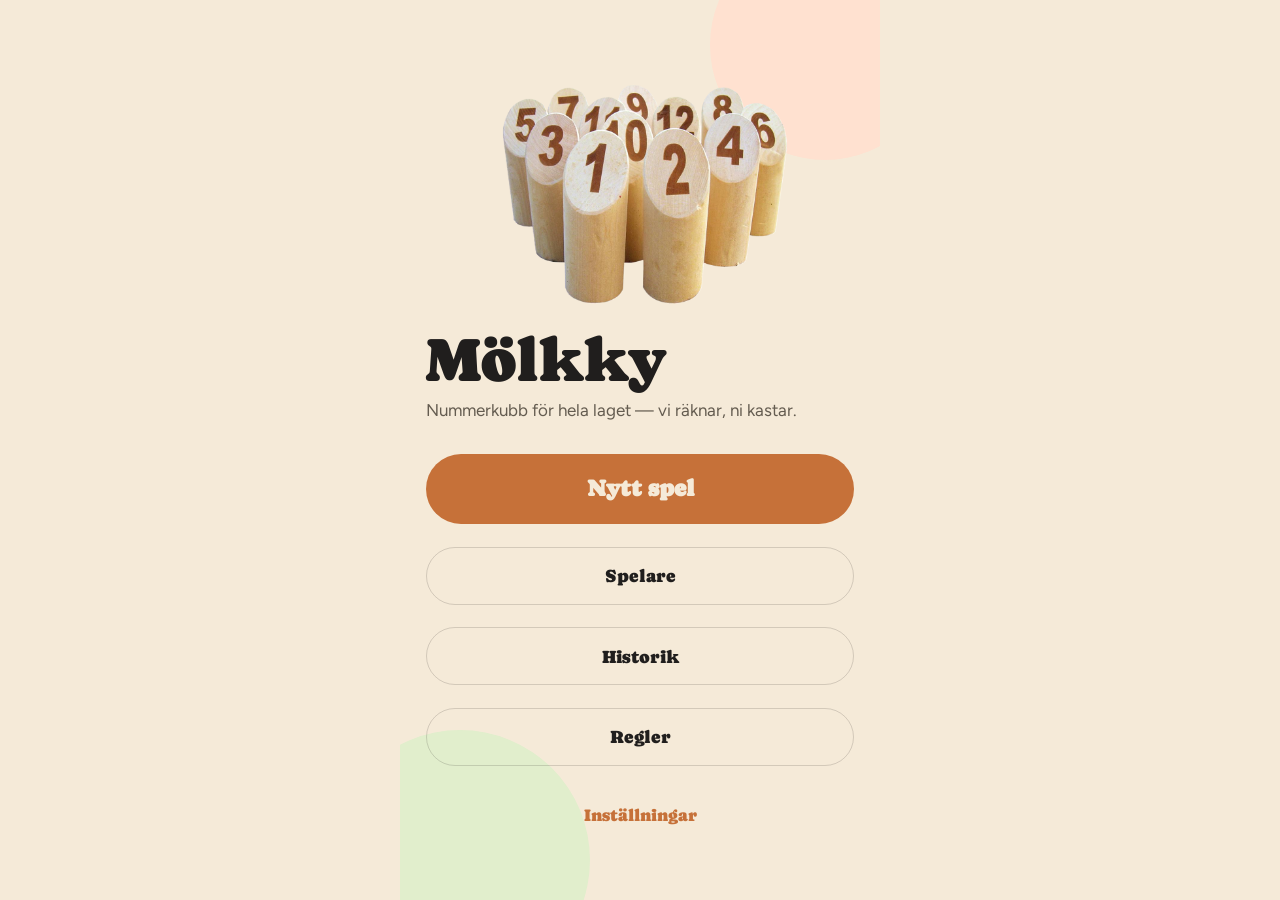
<file: molkky/index.html>
<!DOCTYPE html>
<html lang="sv">
<head>
<meta charset="utf-8">
<meta name="viewport" content="width=device-width, initial-scale=1, viewport-fit=cover">
<title>Mölkky</title>
<meta name="theme-color" content="#c67139">
<meta name="apple-mobile-web-app-capable" content="yes">
<meta name="apple-mobile-web-app-status-bar-style" content="default">
<meta name="apple-mobile-web-app-title" content="Mölkky">
<link rel="manifest" href="manifest.webmanifest">
<link rel="apple-touch-icon" href="apple-touch-icon.png">
<link rel="icon" type="image/png" href="favicon.png">
<link rel="preconnect" href="https://fonts.googleapis.com">
<link rel="preconnect" href="https://fonts.gstatic.com" crossorigin>
<link href="https://fonts.googleapis.com/css2?family=Caprasimo&family=Figtree:wght@400;500;600;700;800&display=swap" rel="stylesheet">
<link rel="stylesheet" href="organic.css?v=2">
<link rel="stylesheet" href="app.css?v=2">
</head>
<body>
<main id="app"></main>
<script src="app.js?v=2"></script>
</body>
</html>
</file>
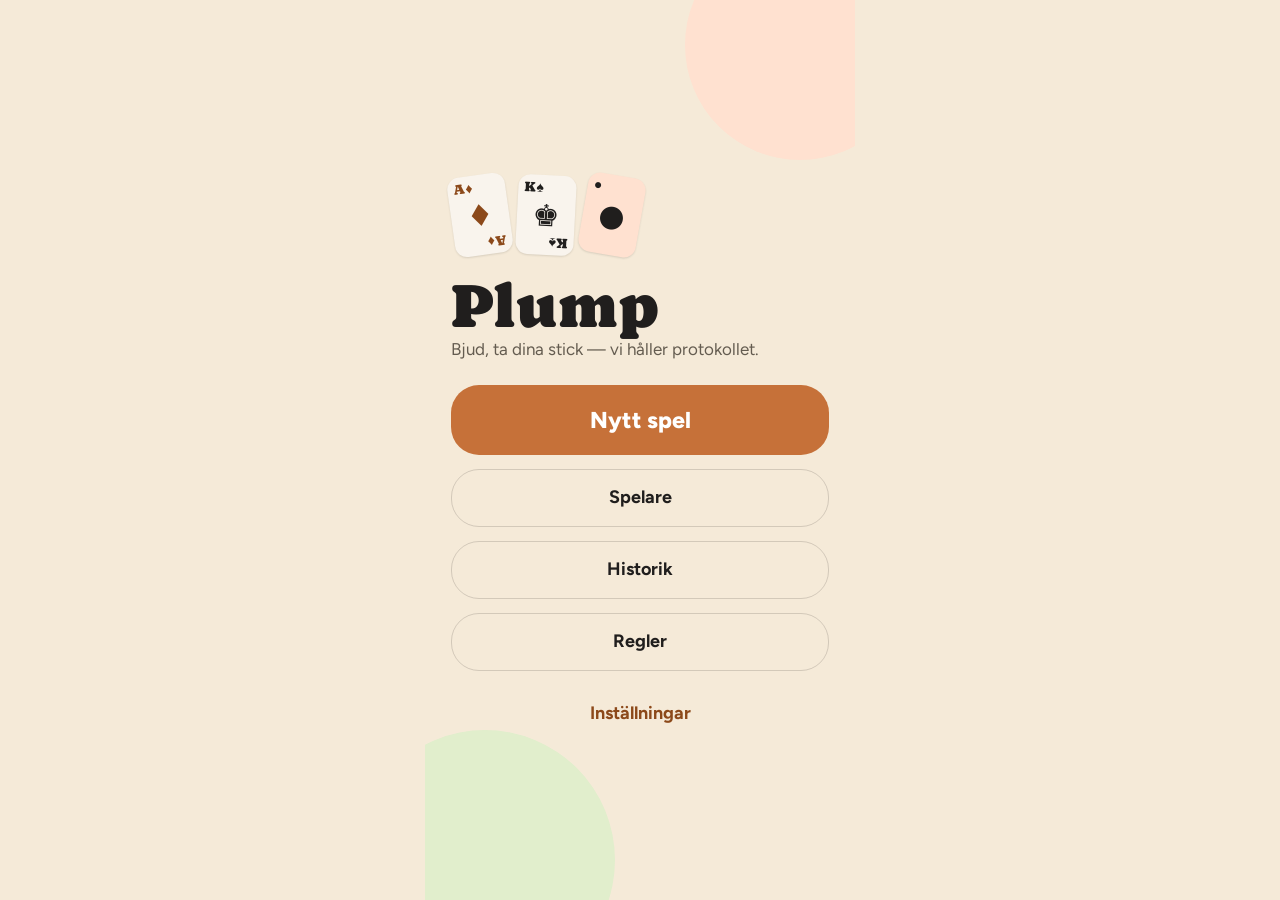
<file: plump/index.html>
<!DOCTYPE html>
<html lang="sv">
<head>
  <meta charset="utf-8">
  <meta name="viewport" content="width=device-width, initial-scale=1, viewport-fit=cover">
  <meta name="theme-color" content="#c67139">
  <meta name="description" content="Plump — bjud, ta dina stick och låt appen hålla protokollet.">
  <meta name="apple-mobile-web-app-capable" content="yes">
  <meta name="apple-mobile-web-app-status-bar-style" content="default">
  <meta name="apple-mobile-web-app-title" content="Plump">
  <title>Plump</title>
  <link rel="manifest" href="manifest.webmanifest">
  <link rel="icon" href="icon.svg" type="image/svg+xml">
  <link rel="apple-touch-icon" href="icon.svg">
  <link rel="preconnect" href="https://fonts.googleapis.com">
  <link rel="preconnect" href="https://fonts.gstatic.com" crossorigin>
  <link href="https://fonts.googleapis.com/css2?family=Caprasimo&family=Figtree:wght@400;500;600;700;800&display=swap" rel="stylesheet">
  <link rel="stylesheet" href="organic.css">
  <link rel="stylesheet" href="app.css">
</head>
<body>
  <main id="app" aria-live="polite"></main>
  <script src="rules.js"></script>
  <script src="app.js"></script>
</body>
</html>
</file>
<file: molkky/organic.css>
/* Organic — design-system tokens and component classes. This file is the source of truth for the system's look; retune it here and see readme.md. */
@import url('https://fonts.googleapis.com/css2?family=Caprasimo:wght@400&family=Figtree:wght@400;600;700&display=swap');

:root {
  --color-bg: #f5ead8;
  --color-surface: #ebddc5;
  --color-text: #201e1d;
  --color-accent: #c67139;
  --color-accent-2: #7a8a5e;
  --color-divider: color-mix(in srgb, #201e1d 16%, transparent);

  /* Tonal ramps — generated in OKLCH on one shared lightness scale, so the
     same step of any role matches the others in visual value. */
  --color-neutral-100: #f9f4ed;
  --color-neutral-200: #eee7db;
  --color-neutral-300: #dcd3c4;
  --color-neutral-400: #c0b6a5;
  --color-neutral-500: #a19786;
  --color-neutral-600: #82796a;
  --color-neutral-700: #645c50;
  --color-neutral-800: #474238;
  --color-neutral-900: #2e2b25;

  --color-accent-100: #fff2eb;
  --color-accent-200: #ffe1d0;
  --color-accent-300: #ffc6a5;
  --color-accent-400: #f6a06b;
  --color-accent-500: #d67f48;
  --color-accent-600: #b2622d;
  --color-accent-700: #8c491a;
  --color-accent-800: #643312;
  --color-accent-900: #402310;

  --color-accent-2-100: #f0fae1;
  --color-accent-2-200: #e1eecc;
  --color-accent-2-300: #ccdbb2;
  --color-accent-2-400: #aebf92;
  --color-accent-2-500: #8fa073;
  --color-accent-2-600: #728157;
  --color-accent-2-700: #56633f;
  --color-accent-2-800: #3d472b;
  --color-accent-2-900: #272e1b;

  --font-heading: "Caprasimo", system-ui, sans-serif;
  --font-heading-weight: 400;
  --font-body: "Figtree", system-ui, sans-serif;

  --space-1: 4.4px;
  --space-2: 8.8px;
  --space-3: 13.2px;
  --space-4: 17.6px;
  --space-6: 26.4px;
  --space-8: 35.2px;

  --radius-sm: 8px;
  --radius-md: 16px;
  --radius-lg: 28px;

  /* Elevation — derived from the ground: soft ink-tinted shadows on a
     light theme, a hairline edge + ambient darkness on a dark one. */
  --shadow-sm: 0 1px 2px color-mix(in srgb, #2e2b25 14%, transparent);
  --shadow-md: 0 3px 10px color-mix(in srgb, #2e2b25 16%, transparent);
  --shadow-lg: 0 12px 32px color-mix(in srgb, #2e2b25 22%, transparent);
}

body {
  background: var(--color-bg);
  color: var(--color-text);
  font-family: var(--font-body);
}
h1, h2, h3, h4 { font-family: var(--font-heading); font-weight: var(--font-heading-weight); }

.washed{filter:saturate(0.6) contrast(0.85) brightness(1.1) opacity(0.94)}

/* ══════════════════════════════════════════════════════════════════════════
   Components — built with the tokens above. Plain CSS
   on plain HTML: no JavaScript, no build step. Each class is documented in
   readme.md and demonstrated in foundations/ and components/.
   ══════════════════════════════════════════════════════════════════════ */

*, *::before, *::after { box-sizing: border-box; }
body { margin: 0; font-size: 15px; line-height: 1.55; font-weight: 400; }
h1, h2, h3, h4, h5, h6 {
  font-family: var(--font-heading); font-weight: var(--font-heading-weight);
  line-height: 1.12; letter-spacing: -0.015em; margin: 0 0 var(--space-2);
}
h1 { font-size: 42px; }
h2 { font-size: 32px; }
h3 { font-size: 25px; }
h4 { font-size: 20px; }
h5 { font-size: 16px; }
h6 { font-size: 13px; }
h6 { letter-spacing: 0.08em; text-transform: uppercase; }
p { margin: 0 0 var(--space-3); }
a { color: var(--color-accent); text-underline-offset: 3px; }
img { display: block; max-width: 100%; }
figure { margin: 0; }
figcaption {
  font-size: 11px; margin-top: var(--space-1);
  color: color-mix(in srgb, var(--color-text) 55%, transparent);
}
.text-muted { color: color-mix(in srgb, var(--color-text) 55%, transparent); }
:focus { outline: none; }
:focus-visible { outline: 2px solid var(--color-accent); outline-offset: 2px; }
::selection { background: color-mix(in srgb, var(--color-accent) 30%, transparent); }

/* — rules — */
.hr {
  height: 1px; border: 0; margin: var(--space-4) 0;
  background: var(--color-divider);
}

/* — buttons — */
.btn {
  display: inline-flex; align-items: center; justify-content: center; gap: 6px;
  cursor: pointer; text-decoration: none;
  font-family: var(--font-heading); font-weight: var(--font-heading-weight);
  font-size: 14px; line-height: 1.2; color: var(--color-text); /* matches the .input's 14px —
     the pair sits side by side in sign-up rows */
  background: transparent; border: 1px solid transparent;
  padding: var(--space-2) calc(var(--space-3) * 1.2);
  border-radius: var(--radius-md);
}
.btn svg { display: block; }
.btn:disabled { opacity: 0.45; cursor: not-allowed; }
.btn-primary { background: var(--color-accent); color: var(--color-bg); }
.btn-primary:hover { background: var(--color-accent-600); }
.btn-primary:active { background: var(--color-accent-700); }
.btn-secondary { border-color: var(--color-divider); }
.btn-secondary:hover { background: color-mix(in srgb, var(--color-text) 7%, transparent); }
.btn-secondary:active { background: color-mix(in srgb, var(--color-text) 14%, transparent); }
.btn-ghost { color: var(--color-accent); padding-inline: var(--space-1); }
.btn-ghost:hover { background: color-mix(in srgb, var(--color-accent) 10%, transparent); }
.btn-ghost:active { background: color-mix(in srgb, var(--color-accent) 18%, transparent); }
.btn-icon { width: 36px; height: 36px; padding: 0; }
.btn-block { width: 100%; margin-top: var(--space-2); }

/* — forms — */
.field > label {
  display: block; font-size: 12px; margin-bottom: 5px;
  color: color-mix(in srgb, var(--color-text) 70%, transparent);
}
.input {
  width: 100%; min-height: 36px; padding: 6px 10px; font: inherit;
  font-size: 14px; color: var(--color-text); caret-color: var(--color-accent);
  background: var(--color-surface);
  border: 1px solid var(--color-divider); border-radius: var(--radius-md);
}
.input:hover { border-color: color-mix(in srgb, var(--color-text) 45%, transparent); }
.input:focus-visible { border-color: var(--color-accent); outline-offset: 0; }
textarea.input { min-height: 90px; resize: vertical; }
.radio { display: inline-flex; align-items: center; gap: 8px; cursor: pointer; font-size: 14px; }
.radio input, .seg-opt input {
  position: absolute; opacity: 0; width: 0; height: 0; pointer-events: none;
}
.radio .dot {
  width: 16px; height: 16px; flex: none; border-radius: 50%;
  border: 1.5px solid var(--color-divider);
}
.radio:hover .dot { border-color: var(--color-accent); }
.radio input:checked + .dot {
  border-color: var(--color-accent); background: var(--color-accent);
  box-shadow: inset 0 0 0 4px var(--color-bg);
}
.radio input:focus-visible + .dot { outline: 2px solid var(--color-accent); outline-offset: 2px; }
.seg {
  display: inline-flex; overflow: hidden;
  border: 1px solid var(--color-divider); border-radius: var(--radius-md);
}
.seg-opt {
  display: inline-flex; align-items: center; gap: 6px;
  padding: 7px 12px; font-size: 13px; cursor: pointer;
}
.seg-opt + .seg-opt { border-left: 1px solid var(--color-divider); }
.seg-opt:has(input:checked) { background: var(--color-accent); color: var(--color-bg); }
.seg-opt:not(:has(input:checked)):hover { background: color-mix(in srgb, var(--color-text) 7%, transparent); }
.seg-opt:has(input:focus-visible) { outline: 2px solid var(--color-accent); outline-offset: -2px; }

/* — cards — */
.card {
  display: flex; flex-direction: column; gap: var(--space-2);
  padding: var(--space-3); border-radius: var(--radius-md); background: var(--color-surface);
}
.card-kicker { font-size: 10px; letter-spacing: 0.1em; text-transform: uppercase; color: var(--color-accent); }
.card-title {
  font-family: var(--font-heading); font-weight: var(--font-heading-weight);
  font-size: 17px; line-height: 1.2;
}
.card-body { margin: 0; font-size: 13px; opacity: 0.8; flex: 1; }
.card-meta {
  display: flex; align-items: center; gap: 6px; font-size: 11px;
  color: color-mix(in srgb, var(--color-text) 50%, transparent);
}
.elev-sm { box-shadow: var(--shadow-sm); }
.elev-md { box-shadow: var(--shadow-md); }
.elev-lg { box-shadow: var(--shadow-lg); }

/* — tags — */
.tag {
  display: inline-flex; align-items: center; font-size: 11px;
  letter-spacing: 0.02em; padding: 3px 10px;
  border-radius: calc(var(--radius-md) * 0.75);
}
.tag-accent { background: var(--color-accent-100); color: var(--color-accent-800); }
.tag-accent-2 { background: var(--color-accent-2-100); color: var(--color-accent-2-800); }
.tag-neutral { background: var(--color-neutral-100); color: var(--color-neutral-800); }
.tag-outline { border: 1px solid var(--color-accent); color: var(--color-accent); }

/* — navigation — */
.nav {
  display: flex; align-items: center; gap: var(--space-4);
  padding: var(--space-3) var(--space-4);
  border-bottom: none;
}
.nav-brand {
  font-family: var(--font-heading); font-weight: var(--font-heading-weight);
  font-size: 18px; margin-right: auto;
}
.nav a { color: inherit; text-decoration: none; font-size: 14px; }
.nav a:hover, .nav a[aria-current='page'] { color: var(--color-accent); }

/* — tables — */
.table { width: 100%; border-collapse: collapse; font-size: 14px; }
.table th {
  text-align: left; font-size: 11px; letter-spacing: 0.08em; text-transform: uppercase;
  color: color-mix(in srgb, var(--color-text) 60%, transparent);
  padding: var(--space-2); border-bottom: 1px solid var(--color-divider);
}
.table td {
  padding: var(--space-2);
  border-bottom: 1px solid color-mix(in srgb, var(--color-text) 8%, transparent);
}
.table tbody tr:hover { background: color-mix(in srgb, var(--color-text) 4%, transparent); }

/* — dialog — */
.dialog-backdrop {
  position: fixed; inset: 0; display: grid; place-items: center;
  padding: var(--space-4);
  background: color-mix(in srgb, var(--color-neutral-900) 50%, transparent);
}
.dialog {
  width: min(440px, 100%); display: flex; flex-direction: column; gap: var(--space-3);
  padding: var(--space-4); border-radius: var(--radius-lg);
  background: var(--color-surface); box-shadow: var(--shadow-lg);
}
.dialog-title {
  font-family: var(--font-heading); font-weight: var(--font-heading-weight);
  font-size: 20px;
}
.dialog-body { font-size: 14px; opacity: 0.85; }
.dialog-actions { display: flex; justify-content: flex-end; gap: var(--space-2); margin-top: var(--space-2); }

/* — rounded frame: everything softens, small controls go pill — */
.card, .dialog { border-radius: calc(var(--radius-lg) * 1.15); }
.btn, .tag, .seg, .input { border-radius: 999px; }
.input { padding-inline: 14px; }
</file>
<file: molkky/app.css>
/* Mölkky app layer — sits on top of the Organic design system (organic.css).
   Every value below comes from an Organic token; no new colors or radii. */

html, body { margin: 0; background: var(--color-bg); font-family: var(--font-body); color: var(--color-text); }
* { -webkit-tap-highlight-color: transparent; box-sizing: border-box; }
button { font-family: inherit; cursor: pointer; border: none; background: none; color: inherit; }
button:focus-visible { outline: 2px solid var(--color-accent); outline-offset: 2px; }

#app { position: relative; width: 100%; max-width: 480px; height: 100vh; height: 100svh; margin: 0 auto; overflow: hidden; display: flex; flex-direction: column; }

@keyframes rise { from { opacity: 0; transform: translateY(10px); } to { opacity: 1; transform: translateY(0); } }
@keyframes pop  { from { transform: scale(.86); } to { transform: scale(1); } }

.scr { display: flex; flex-direction: column; flex: 1; min-height: 0; }
.scr-enter { animation: rise .28s ease both; }

/* ---------- Hem ---------- */
.hem { justify-content: center; gap: 14px; padding: 64px 26px calc(40px + env(safe-area-inset-bottom)); }
.blob { position: absolute; border-radius: 999px; pointer-events: none; z-index: 0; }
.blob-a { top: -70px; right: -60px; width: 230px; height: 230px; background: var(--color-accent-200); }
.blob-b { bottom: -90px; left: -70px; width: 260px; height: 260px; background: var(--color-accent-2-200); }
.slut .body-scroll { position: relative; z-index: 1; }
.slut .footer-actions { position: relative; z-index: 1; }
.hem > header, .hem > .resume-card, .hem > .btn { position: relative; }
.hem-pins { position: relative; z-index: 1; display: block; max-width: 100%; height: auto; margin: 0 auto 8px; }
.wordmark { font-family: var(--font-heading); font-size: 62px; line-height: 1; }
.tagline { font-size: 17px; color: var(--color-neutral-700); }
.resume-card { background: var(--color-surface); border-radius: var(--radius-lg); padding: 20px 22px; display: flex; flex-direction: column; gap: 10px; box-shadow: var(--shadow-sm); }
.eyebrow { font-size: 14px; font-weight: 700; letter-spacing: .08em; text-transform: uppercase; color: var(--color-accent-700); }
.roster-line { font-size: 21px; font-weight: 700; }
.cta-lg { min-height: 70px; font-size: 23px; font-weight: 800; }
.cta-md { min-height: 58px; font-size: 18px; }
.cta-sm { min-height: 52px; font-size: 17px; }

/* ---------- Shared chrome ---------- */
.topbar { display: flex; align-items: center; gap: 14px; padding: calc(22px + env(safe-area-inset-top)) 22px 14px; }
.back { font-size: 26px; line-height: 1; color: var(--color-neutral-700); }
.screen-title { font-family: var(--font-heading); font-size: 30px; }
.body-scroll { flex: 1; overflow: auto; padding: 0 22px 8px; display: flex; flex-direction: column; gap: 16px; }
.label { font-size: 14px; font-weight: 800; letter-spacing: .08em; text-transform: uppercase; color: var(--color-neutral-700); }
.footer-actions { padding: 12px 22px calc(26px + env(safe-area-inset-bottom)); display: flex; flex-direction: column; gap: 8px; background: var(--color-bg); }

/* ---------- Nytt spel ---------- */
.chips { display: flex; flex-wrap: wrap; gap: 9px; }
.chip { min-height: 44px; padding: 0 18px; border-radius: 999px; font-size: 17px; font-weight: 700; display: flex; align-items: center; gap: 8px; transition: all .15s; background: var(--color-surface); color: var(--color-neutral-700); }
.chip[aria-pressed="true"] { background: var(--color-accent); color: #fff; box-shadow: var(--shadow-sm); }
.panel { background: var(--color-surface); border-radius: var(--radius-lg); padding: 8px 18px; }
.order-row { display: flex; align-items: center; gap: 12px; padding: 11px 0; border-bottom: 1px solid var(--color-divider); border-radius: var(--radius-md); transition: transform .12s ease, opacity .15s, box-shadow .15s, background .15s; }
.order-row:last-child { border-bottom: none; }
.order-row.dragging { opacity: .6; background: var(--color-surface); box-shadow: var(--shadow-md); border-bottom-color: transparent; }
.order-row.drag-over { box-shadow: inset 0 2px 0 var(--color-accent); }
.order-row.drag-over-after { box-shadow: inset 0 -2px 0 var(--color-accent); }
.pos { width: 26px; height: 26px; border-radius: 999px; background: var(--color-accent); color: #fff; font-size: 14px; font-weight: 800; display: flex; align-items: center; justify-content: center; }
.order-name { flex: 1; font-size: 19px; font-weight: 600; }
.grip { font-size: 20px; color: var(--color-neutral-500); cursor: grab; touch-action: none; padding: 4px; margin: -4px; }
.grip:active { cursor: grabbing; }
.steppers { display: flex; gap: 12px; }
.stepper { flex: 1; background: var(--color-surface); border-radius: var(--radius-lg); padding: 12px 16px; display: flex; flex-direction: column; gap: 4px; }
.stepper h4 { margin: 0; font-size: 13px; font-weight: 700; color: var(--color-neutral-700); }
.stepper .row { display: flex; align-items: center; justify-content: space-between; }
.stepper .val { font-family: var(--font-heading); font-size: 28px; }
.stepper button { font-size: 24px; width: 32px; }
.hint { text-align: center; font-size: 14px; color: var(--color-neutral-600); }
.btn[disabled] { opacity: .45; pointer-events: none; }

/* ---------- Spel ---------- */
.game-top { display: flex; align-items: center; justify-content: space-between; padding: calc(20px + env(safe-area-inset-top)) 22px 10px; }
.round { font-family: var(--font-heading); font-size: 24px; }
.game-rules { font-size: 13px; font-weight: 600; color: var(--color-neutral-700); margin-top: 2px; }
.game-fixed { padding: 0 22px; display: flex; flex-direction: column; gap: 10px; flex: none; }
.game-scroll { flex: 1; overflow-y: auto; padding: 4px 22px 0; display: flex; flex-direction: column; gap: 8px; min-height: 0; }
.game-scroll-head { display: flex; align-items: center; justify-content: space-between; padding-top: 4px; }
.turn { background: var(--color-accent-200); border-radius: var(--radius-lg); padding: 10px 20px; display: flex; align-items: center; gap: 12px; flex: none; }
.turn .kicker { font-size: 14px; font-weight: 800; text-transform: uppercase; letter-spacing: .08em; color: var(--color-accent-700); }
.turn .name { font-family: var(--font-heading); font-size: 32px; line-height: 1.1; flex: 1; }
.turn .pts { font-size: 17px; font-weight: 700; color: var(--color-accent-800); }
.standings { background: var(--color-surface); border-radius: var(--radius-lg); padding: 6px 18px; }
.st-row { display: flex; align-items: center; gap: 8px; padding: 6px 0; border-bottom: 1px solid var(--color-divider); }
.st-row:last-child { border-bottom: none; }
.st-row.is-out { opacity: .42; }
.st-row.is-current { font-weight: 800; }
.st-mark { width: 14px; color: var(--color-accent); font-size: 13px; }
.st-name { flex: 1; font-size: 17px; font-weight: 600; }
.st-row.is-current .st-name { font-weight: 800; }
.st-tag { font-size: 11px; font-weight: 800; text-transform: uppercase; letter-spacing: .05em; padding: 2px 9px; border-radius: 999px; background: var(--color-neutral-300); color: var(--color-neutral-700); }
.st-tag.is-done { background: var(--color-accent-2-300); color: var(--color-accent-2-800); }
.st-tag.is-out  { background: var(--color-accent-200); color: var(--color-accent-800); }
.st-delta { font-size: 14px; font-weight: 800; color: var(--color-accent-700); }
.st-score { font-family: var(--font-heading); font-size: 20px; min-width: 34px; text-align: right; }
.banner { display: flex; align-items: center; gap: 10px; height: 46px; padding: 0 18px; border-radius: var(--radius-lg); font-size: 16px; font-weight: 700; color: var(--color-neutral-900); flex: none; background: transparent; }
.banner.is-shown { animation: pop .2s ease; }
.banner.tone-good, .banner.tone-calm { background: var(--color-neutral-200); }
.banner.tone-warn { background: var(--color-accent-300); }
.banner.tone-win  { background: var(--color-accent-2-200); }

/* Pin keypad — Mölkky's real pin arrangement, back row first */
.pins { display: flex; flex-direction: column; gap: 6px; align-items: center; flex: none; }
.pin-row { display: flex; gap: 10px; justify-content: center; }
.pin { width: 52px; height: 52px; flex: none; border-radius: 999px; font-family: var(--font-heading); font-size: 23px; display: flex; align-items: center; justify-content: center; transition: transform .12s, background .15s; background: var(--color-surface); color: var(--color-text); box-shadow: var(--shadow-sm); }
.pin[aria-pressed="true"] { background: var(--color-accent); color: #fff; transform: scale(1.04); box-shadow: 0 0 0 4px var(--color-accent-200), var(--shadow-md); }

.throw-actions { padding: 8px 0 calc(10px + env(safe-area-inset-bottom)); display: flex; flex-direction: column; gap: 9px; }
.helper { font-size: 13px; text-align: center; color: var(--color-neutral-600); min-height: 18px; }
.throw-row { display: flex; gap: 10px; }
.btn-clear { min-height: 62px; font-size: 16px; padding: 0 18px; }
.btn-register { flex: 1; min-height: 62px; font-size: 21px; font-weight: 800; }
.btn-undo { min-height: 46px; font-size: 16px; }

/* ---------- Shared list / group primitives (used by every secondary screen) ---------- */
.group { display: flex; flex-direction: column; gap: 8px; }
.group-head { display: flex; align-items: center; justify-content: space-between; gap: 12px; }
.note { font-size: 13px; color: var(--color-neutral-600); }
.empty { padding: 22px 0; text-align: center; font-size: 15px; color: var(--color-neutral-600); text-wrap: pretty; }
.row-action { min-height: 44px; padding: 0 14px; border-radius: 999px; font-size: 15px; font-weight: 700; color: var(--color-accent-700); background: var(--color-accent-100); transition: background .15s; }
.row-action:hover { background: var(--color-accent-200); }
.row-action:active { background: var(--color-accent-300); }
.row-action.is-quiet { background: transparent; color: var(--color-neutral-600); }
.row-action.is-quiet:hover { background: var(--color-neutral-200); }

/* ---------- Ställning ---------- */
.edit-row { display: flex; align-items: center; gap: 12px; padding: 12px 0; border-bottom: 1px solid var(--color-divider); }
.edit-row:last-child { border-bottom: none; }
.edit-row.is-out { opacity: .55; }
.edit-main { flex: 1; display: flex; align-items: center; gap: 8px; min-width: 0; }
.edit-name { font-size: 18px; font-weight: 700; }
.adj { display: flex; align-items: center; gap: 4px; }
.adj button { width: 44px; height: 44px; border-radius: 999px; font-size: 24px; background: var(--color-neutral-200); color: var(--color-text); }
.adj button:hover { background: var(--color-neutral-300); }
.adj-val { font-family: var(--font-heading); font-size: 22px; min-width: 38px; text-align: center; }
.log-row { display: flex; align-items: center; gap: 6px; padding: 9px 0; border-bottom: 1px solid var(--color-divider); font-size: 14px; flex-wrap: wrap; }
.log-row:last-child { border-bottom: none; }
.log-round { font-size: 11px; font-weight: 800; letter-spacing: .04em; color: var(--color-neutral-600); min-width: 24px; }
.log-name { font-weight: 700; min-width: 60px; }
.log-pins { flex: 1; color: var(--color-neutral-700); min-width: 0; }
.log-pts { font-family: var(--font-heading); font-size: 16px; color: var(--color-accent-700); white-space: nowrap; }
.log-pts.is-zero { color: var(--color-neutral-500); }

/* ---------- Slut ---------- */
.slut { gap: 0; position: relative; overflow: hidden; }
.win-card { position: relative; background: var(--color-accent-2-200); border-radius: var(--radius-lg); padding: 26px 24px; display: flex; flex-direction: column; gap: 6px; box-shadow: var(--shadow-sm); animation: pop .24s ease; }
.win-card .eyebrow { color: var(--color-accent-2-800); }
.win-name { font-family: var(--font-heading); font-size: 44px; line-height: 1.05; }
.win-sub { font-size: 16px; color: var(--color-accent-2-800); text-wrap: pretty; }
.rank-panel { position: relative; padding: 6px 18px; }
.rank-row { display: flex; align-items: center; gap: 12px; padding: 11px 0; border-bottom: 1px solid var(--color-divider); }
.rank-row:last-child { border-bottom: none; }
.rank-pos { width: 26px; height: 26px; border-radius: 999px; background: var(--color-neutral-300); color: var(--color-neutral-800); font-size: 14px; font-weight: 800; display: flex; align-items: center; justify-content: center; }
.rank-row.is-win .rank-pos { background: var(--color-accent); color: #fff; }
.rank-pos.is-current { background: var(--color-accent); color: #fff; }
.rank-name { flex: 1; font-size: 18px; font-weight: 600; }
.rank-row.is-win .rank-name { font-weight: 800; }
.rank-score { font-family: var(--font-heading); font-size: 20px; }

/* ---------- Spelare ---------- */
.p-row { display: flex; align-items: center; gap: 12px; padding: 10px 0; border-bottom: 1px solid var(--color-divider); }
.p-row:last-child { border-bottom: none; }
.avatar { width: 40px; height: 40px; flex: none; border-radius: 999px; background: var(--color-accent-2-300); color: var(--color-accent-2-800); font-family: var(--font-heading); font-size: 19px; display: flex; align-items: center; justify-content: center; }
.p-main { flex: 1; display: flex; flex-direction: column; gap: 1px; min-width: 0; }
.p-name { font-size: 18px; font-weight: 700; }
.p-meta { font-size: 13px; color: var(--color-neutral-600); }
.add-row { display: flex; gap: 10px; }
.add-row .input { flex: 1; min-height: 52px; font-size: 17px; }

/* ---------- Historik ---------- */
.arch-card { background: var(--color-surface); border-radius: var(--radius-lg); padding: 16px 20px; display: flex; flex-direction: column; gap: 8px; box-shadow: var(--shadow-sm); }
.arch-top { display: flex; align-items: baseline; justify-content: space-between; gap: 12px; }
.arch-winner { font-family: var(--font-heading); font-size: 24px; }
.arch-meta { font-size: 14px; color: var(--color-neutral-700); }
.arch-scores { display: flex; flex-wrap: wrap; gap: 6px; }
.score-chip { padding: 4px 12px; border-radius: 999px; background: var(--color-neutral-200); color: var(--color-neutral-800); font-size: 14px; font-weight: 600; }
.score-chip.is-win { background: var(--color-accent-2-200); color: var(--color-accent-2-800); font-weight: 800; }
.score-chip.is-out { background: var(--color-accent-200); color: var(--color-accent-800); font-weight: 800; }

/* ---------- Inställningar ---------- */
.sw-row { display: flex; align-items: center; gap: 14px; padding: 13px 0; border-bottom: 1px solid var(--color-divider); text-align: left; width: 100%; }
.sw-row:last-child { border-bottom: none; }
.sw-main { flex: 1; display: flex; flex-direction: column; gap: 2px; }
.sw-title { font-size: 17px; font-weight: 700; }
.sw { width: 54px; height: 32px; flex: none; border-radius: 999px; background: var(--color-neutral-300); display: flex; align-items: center; padding: 3px; transition: background .18s; }
.sw-knob { width: 26px; height: 26px; border-radius: 999px; background: #fff; box-shadow: var(--shadow-sm); transition: transform .18s ease; }
.sw-row[aria-checked="true"] .sw { background: var(--color-accent); }
.sw-row[aria-checked="true"] .sw-knob { transform: translateX(22px); }

/* ---------- Regler ---------- */
.regler-pins { display: flex; flex-direction: column; gap: 8px; align-items: center; padding: 14px 0; }
.regler-pins .pin-row { gap: 8px; }
.regler-pin { width: 40px; height: 40px; flex: none; border-radius: 999px; font-family: var(--font-heading); font-size: 18px; display: flex; align-items: center; justify-content: center; background: var(--color-accent-100); color: var(--color-accent-800); box-shadow: var(--shadow-sm); }
.regler-p { font-size: 15px; line-height: 1.5; color: var(--color-neutral-800); margin: 8px 0; }
.regler-note { font-size: 13px; line-height: 1.45; color: var(--color-neutral-600); margin: 8px 0 4px; font-style: italic; }
.regler-card { padding: 12px 0; border-bottom: 1px solid var(--color-divider); }
.regler-card:last-child { border-bottom: none; }
.regler-h { font-size: 16px; font-weight: 800; margin: 0 0 4px; }
.regler-card .regler-p { margin: 0; }
</file>
<file: plump/organic.css>
@import url("https://fonts.googleapis.com/css2?family=Caprasimo&family=Figtree:wght@400;500;600;700;800&display=swap");

:root {
  --color-bg: #f5ead8;
  --color-surface: #ebddc5;
  --color-text: #201e1d;
  --color-accent: #c67139;
  --color-accent-2: #7a8a5e;
  --color-divider: color-mix(in srgb, #201e1d 16%, transparent);
  --color-neutral-100: #f9f4ed;
  --color-neutral-200: #eee7db;
  --color-neutral-300: #dcd3c4;
  --color-neutral-400: #c0b6a5;
  --color-neutral-500: #a19786;
  --color-neutral-600: #82796a;
  --color-neutral-700: #645c50;
  --color-neutral-800: #474238;
  --color-neutral-900: #2e2b25;
  --color-accent-100: #fff2eb;
  --color-accent-200: #ffe1d0;
  --color-accent-300: #ffc6a5;
  --color-accent-400: #f6a06b;
  --color-accent-500: #d67f48;
  --color-accent-600: #b2622d;
  --color-accent-700: #8c491a;
  --color-accent-800: #643312;
  --color-accent-900: #402310;
  --color-accent-2-100: #f0fae1;
  --color-accent-2-200: #e1eecc;
  --color-accent-2-300: #ccdbb2;
  --color-accent-2-400: #aebf92;
  --color-accent-2-500: #8fa073;
  --color-accent-2-600: #728157;
  --color-accent-2-700: #56633f;
  --color-accent-2-800: #3d472b;
  --color-accent-2-900: #272e1b;
  --font-heading: "Caprasimo", Georgia, serif;
  --font-body: "Figtree", system-ui, sans-serif;
  --radius-sm: 8px;
  --radius-md: 16px;
  --radius-lg: 28px;
  --shadow-sm: 0 1px 2px color-mix(in srgb, #2e2b25 14%, transparent);
  --shadow-md: 0 3px 10px color-mix(in srgb, #2e2b25 16%, transparent);
  --shadow-lg: 0 12px 32px color-mix(in srgb, #2e2b25 22%, transparent);
}

*, *::before, *::after { box-sizing: border-box; }
html, body { margin: 0; min-height: 100%; background: var(--color-bg); color: var(--color-text); }
body { font-family: var(--font-body); font-size: 15px; line-height: 1.5; }
button, input { font: inherit; }
button { color: inherit; }
:focus { outline: none; }
:focus-visible { outline: 2px solid var(--color-accent); outline-offset: 2px; }
::selection { background: var(--color-accent-300); }
</file>
<file: plump/app.css>
html, body { overscroll-behavior: none; }
body { overflow: hidden; }
button { border: 0; background: none; cursor: pointer; -webkit-tap-highlight-color: transparent; }
button:disabled { cursor: not-allowed; opacity: .45; }

#app {
  width: 100%;
  max-width: 430px;
  height: 100vh;
  height: 100svh;
  margin: 0 auto;
  overflow: hidden;
  display: flex;
  flex-direction: column;
  position: relative;
}

@keyframes rise { from { opacity: 0; transform: translateY(10px); } }
@keyframes pop { from { transform: scale(.86); } }

.screen { display: flex; flex: 1; flex-direction: column; min-height: 0; animation: rise .28s ease both; }
.topbar { display: flex; align-items: center; gap: 14px; padding: calc(20px + env(safe-area-inset-top)) 22px 14px; flex: none; }
.topbar.compact { justify-content: space-between; padding-bottom: 10px; }
.topbar-main { min-width: 0; flex: 1; }
.top-actions { display: flex; align-items: center; gap: 6px; }
.screen-title { flex: 1; margin: 0; font: 400 30px/1.1 var(--font-heading); }
.game-title { font: 400 22px/1.1 var(--font-heading); white-space: nowrap; }
.game-sub { color: var(--color-neutral-700); font-size: 13px; font-weight: 600; overflow: hidden; text-overflow: ellipsis; white-space: nowrap; }
.back { width: 44px; height: 44px; padding: 0; font-size: 30px; line-height: 1; color: var(--color-neutral-700); }
.body { flex: 1; min-height: 0; overflow: auto; padding: 0 22px 8px; display: flex; flex-direction: column; gap: 16px; }
.footer { flex: none; padding: 12px 22px calc(22px + env(safe-area-inset-bottom)); background: var(--color-bg); display: flex; flex-direction: column; gap: 8px; }
.group { display: flex; flex-direction: column; gap: 8px; }
.group-head { display: flex; align-items: center; justify-content: space-between; gap: 10px; }
.label { color: var(--color-neutral-700); font-size: 14px; font-weight: 800; letter-spacing: .08em; text-transform: uppercase; }
.note, .helper { color: var(--color-neutral-600); font-size: 13px; }
.helper { text-align: center; }
.panel { background: var(--color-surface); border-radius: var(--radius-lg); padding: 8px 18px; }
.empty { padding: 28px 16px; text-align: center; color: var(--color-neutral-600); }

.btn { min-height: 44px; border-radius: var(--radius-md); padding: 0 18px; display: inline-flex; align-items: center; justify-content: center; gap: 6px; font-weight: 700; transition: all .15s; }
.btn-primary { background: var(--color-accent); color: #fff; }
.btn-primary:hover { background: var(--color-accent-600); }
.btn-secondary { border: 1px solid var(--color-divider); }
.btn-secondary:hover { background: color-mix(in srgb, var(--color-text) 7%, transparent); }
.btn-ghost { color: var(--color-accent-700); }
.btn-ghost:hover { background: color-mix(in srgb, var(--color-accent) 10%, transparent); }
.btn-block { width: 100%; }
.cta-lg { min-height: 70px; border-radius: var(--radius-lg); font-size: 23px; font-weight: 800; }
.cta-md { min-height: 58px; border-radius: var(--radius-lg); font-size: 18px; }
.cta-main { min-height: 62px; border-radius: var(--radius-lg); font-size: 21px; font-weight: 800; }
.input { min-width: 0; min-height: 52px; padding: 0 14px; border: 1px solid var(--color-divider); border-radius: var(--radius-md); background: var(--color-surface); color: var(--color-text); font-size: 17px; }

.blob { position: absolute; border-radius: 50%; pointer-events: none; }
.blob-a { width: 230px; height: 230px; top: -70px; right: -60px; background: var(--color-accent-200); }
.blob-b { width: 260px; height: 260px; bottom: -90px; left: -70px; background: var(--color-accent-2-200); }
.hem { justify-content: center; gap: 14px; padding: calc(56px + env(safe-area-inset-top)) 26px calc(40px + env(safe-area-inset-bottom)); }
.hem > *:not(.blob) { position: relative; z-index: 1; }
.card-fan { height: 84px; display: flex; gap: 8px; align-items: center; margin-bottom: 4px; }
.playing-card { width: 58px; height: 80px; border-radius: 12px; background: var(--color-neutral-100); box-shadow: var(--shadow-sm); position: relative; display: grid; place-items: center; font-size: 30px; }
.playing-card:nth-child(1) { transform: rotate(-8deg); color: var(--color-accent-700); }
.playing-card:nth-child(2) { transform: rotate(3deg); }
.playing-card:nth-child(3) { transform: rotate(10deg); background: var(--color-accent-200); }
.card-corner { position: absolute; top: 5px; left: 6px; font: 400 14px/1 var(--font-heading); }
.card-corner.bottom { inset: auto 6px 5px auto; transform: rotate(180deg); }
.wordmark { margin: 0; font: 400 62px/1 var(--font-heading); }
.tagline { margin: 0 0 8px; color: var(--color-neutral-700); font-size: 17px; }
.resume-card { padding: 20px 22px; border-radius: var(--radius-lg); background: var(--color-surface); box-shadow: var(--shadow-sm); display: flex; flex-direction: column; gap: 10px; }
.eyebrow { color: var(--color-accent-700); font-size: 14px; font-weight: 700; letter-spacing: .08em; text-transform: uppercase; }
.roster-line { font-size: 21px; font-weight: 700; }

.chips { display: flex; flex-wrap: wrap; gap: 9px; }
.chip { min-height: 44px; padding: 0 18px; border-radius: 999px; background: var(--color-surface); color: var(--color-neutral-700); font-size: 16px; font-weight: 700; transition: all .15s; }
.chip[aria-pressed="true"] { background: var(--color-accent); color: #fff; box-shadow: var(--shadow-sm); }
.order-row, .list-row, .result-row, .rank-row, .player-row { min-height: 54px; padding: 9px 0; border-bottom: 1px solid var(--color-divider); display: flex; align-items: center; gap: 10px; }
.order-row:last-child, .list-row:last-child, .result-row:last-child, .rank-row:last-child, .player-row:last-child { border-bottom: 0; }
.position, .rank { width: 26px; height: 26px; flex: none; display: grid; place-items: center; border-radius: 50%; background: var(--color-neutral-300); font-size: 14px; font-weight: 800; }
.position, .rank.winner { background: var(--color-accent); color: #fff; }
.row-name { flex: 1; min-width: 0; font-size: 18px; font-weight: 700; }
.order-name { flex: 1; font-size: 19px; font-weight: 600; }
.tag { border-radius: 999px; padding: 2px 9px; background: var(--color-neutral-300); color: var(--color-neutral-700); font-size: 11px; font-weight: 800; letter-spacing: .05em; text-transform: uppercase; white-space: nowrap; }
.tag.dealer { background: var(--color-accent-2-300); color: var(--color-accent-2-800); }
.move { width: 44px; height: 44px; border-radius: 50%; background: var(--color-neutral-200); }
.length-grid { display: grid; grid-template-columns: 1fr 1fr; gap: 12px; }
.length-card { min-width: 0; padding: 12px 16px; border-radius: var(--radius-lg); background: var(--color-surface); display: flex; flex-direction: column; gap: 6px; }
.length-card h3 { margin: 0; color: var(--color-neutral-700); font: 700 13px/1.3 var(--font-body); }
.step { display: flex; align-items: center; justify-content: space-between; }
.step button { width: 44px; height: 44px; font-size: 24px; }
.step output { font: 400 28px/1 var(--font-heading); }
.sequence { min-height: 44px; border-radius: 999px; background: var(--color-neutral-200); color: var(--color-neutral-700); font-size: 14px; font-weight: 700; }
.sequence[aria-pressed="true"] { background: var(--color-accent); color: #fff; }
.switch-row { width: 100%; min-height: 58px; padding: 10px 0; border-bottom: 1px solid var(--color-divider); display: flex; align-items: center; gap: 14px; text-align: left; }
.switch-row:last-child { border-bottom: 0; }
.switch-main { flex: 1; display: flex; flex-direction: column; }
.switch-title { font-size: 17px; font-weight: 700; }
.switch { width: 54px; height: 32px; flex: none; padding: 3px; border-radius: 999px; background: var(--color-neutral-300); transition: .18s; }
.switch::after { content: ""; display: block; width: 26px; height: 26px; border-radius: 50%; background: #fff; box-shadow: var(--shadow-sm); transition: transform .18s; }
.switch-row[aria-checked="true"] .switch { background: var(--color-accent); }
.switch-row[aria-checked="true"] .switch::after { transform: translateX(22px); }

.bid-fixed { padding: 0 22px; display: flex; flex-direction: column; gap: 10px; }
.bidder, .live-banner { padding: 12px 20px; border-radius: var(--radius-lg); background: var(--color-accent-200); display: flex; align-items: center; gap: 12px; }
.bidder-main { flex: 1; display: flex; flex-direction: column; }
.bidder-name { font: 400 32px/1.1 var(--font-heading); }
.bidder-meta { color: var(--color-accent-800); font-size: 14px; font-weight: 600; }
.bidder-score { color: var(--color-accent-800); font-size: 17px; font-weight: 700; }
.keypad { display: flex; justify-content: center; flex-wrap: wrap; gap: 10px; }
.key { width: 56px; height: 56px; border-radius: 50%; background: var(--color-surface); box-shadow: var(--shadow-sm); font: 400 23px/1 var(--font-heading); }
.key.forbidden { color: var(--color-neutral-500); background: var(--color-neutral-200); text-decoration: line-through; }
.status { min-height: 40px; padding: 8px 12px; border-radius: var(--radius-lg); background: var(--color-neutral-200); color: var(--color-neutral-800); display: flex; align-items: center; justify-content: center; text-align: center; font-size: 14px; font-weight: 700; }
.status.warn { background: var(--color-accent-300); color: var(--color-accent-900); }
.status.good { background: var(--color-accent-2-200); color: var(--color-accent-2-800); }
.bid-scroll { flex: 1; min-height: 0; overflow: auto; padding: 8px 22px 0; display: flex; flex-direction: column; gap: 8px; }
.marker { width: 14px; color: var(--color-accent); font-size: 13px; }
.bid-value, .score-value { min-width: 36px; text-align: right; font: 400 20px/1 var(--font-heading); }
.open-rule { color: var(--color-accent-700); font-size: 12px; font-weight: 700; text-align: center; }

.mode-tabs { padding: 0 22px 10px; display: flex; gap: 8px; }
.mode-tab { flex: 1; min-height: 44px; border-radius: 999px; background: var(--color-surface); color: var(--color-neutral-700); font-size: 15px; font-weight: 700; }
.mode-tab[aria-pressed="true"] { background: var(--color-accent); color: #fff; }
.play-area { flex: 1; min-height: 0; padding: 0 22px; display: flex; flex-direction: column; }
.play-scroll { flex: 1; min-height: 0; overflow: auto; display: flex; flex-direction: column; gap: 8px; }
.live-banner { background: var(--color-accent-2-200); padding: 14px 20px; }
.live-name { font: 400 28px/1.1 var(--font-heading); }
.live-kicker, .live-left { color: var(--color-accent-2-800); font-size: 14px; font-weight: 800; }
.live-left { margin-left: auto; text-align: right; }
.winner-buttons { display: flex; flex-direction: column; gap: 8px; }
.winner-button { min-height: 56px; padding: 0 18px; border-radius: 999px; background: var(--color-surface); box-shadow: var(--shadow-sm); display: flex; align-items: center; gap: 10px; }
.winner-button.leader { background: var(--color-accent-200); }
.winner-button strong { flex: 1; text-align: left; font-size: 19px; }
.winner-button small { color: var(--color-neutral-700); font-size: 14px; font-weight: 700; }
.winner-button output { min-width: 30px; font: 400 22px/1 var(--font-heading); }
.play-footer { padding: 10px 0 calc(18px + env(safe-area-inset-bottom)); display: flex; flex-direction: column; gap: 8px; }
.count-row { min-height: 68px; padding: 9px 0; border-bottom: 1px solid var(--color-divider); display: flex; align-items: center; gap: 8px; }
.count-row:last-child { border-bottom: 0; }
.count-main { flex: 1; min-width: 0; display: flex; flex-direction: column; }
.count-main strong { font-size: 18px; }
.count-main small { color: var(--color-neutral-600); font-size: 13px; }
.choice { min-height: 46px; padding: 0 14px; border-radius: 999px; background: var(--color-neutral-200); color: var(--color-neutral-700); font-size: 15px; font-weight: 800; white-space: nowrap; }
.choice.made[aria-pressed="true"] { background: var(--color-accent-2-500); color: #fff; }
.choice.plump[aria-pressed="true"] { background: var(--color-accent); color: #fff; }

.result-screen { position: relative; }
.result-screen .body, .result-screen .topbar, .result-screen .footer { position: relative; z-index: 1; }
.summary-card, .win-card { padding: 20px 22px; border-radius: var(--radius-lg); background: var(--color-accent-2-200); box-shadow: var(--shadow-sm); animation: pop .24s ease; }
.summary-title { margin-top: 4px; font: 400 26px/1.15 var(--font-heading); }
.summary-sub { color: var(--color-accent-2-800); font-size: 16px; }
.result-detail { min-width: 86px; color: var(--color-neutral-700); font-size: 14px; font-weight: 600; }
.gain { min-width: 68px; text-align: right; color: var(--color-accent-2-700); font-size: 15px; font-weight: 800; }
.gain.plumped { color: var(--color-text); }

.protocol-body { padding-inline: 14px; }
.protocol-wrap { overflow-x: auto; padding: 10px 10px 6px; border-radius: var(--radius-lg); background: var(--color-surface); }
.protocol { display: grid; min-width: max-content; }
.proto-cell { min-height: 44px; padding: 5px 2px; border-bottom: 1px solid var(--color-divider); display: flex; flex-direction: column; justify-content: center; align-items: center; }
.proto-head { padding: 6px 4px 8px; color: var(--color-text); font-size: 13px; font-weight: 800; }
.proto-label { position: sticky; left: 0; z-index: 1; align-items: flex-start; padding-inline: 8px; background: var(--color-surface); }
.proto-label.current { background: var(--color-accent-200); }
.proto-current { background: var(--color-accent-100); }
.proto-top { color: var(--color-neutral-600); font-size: 10px; font-weight: 700; white-space: nowrap; }
.proto-main { font: 400 17px/1.2 var(--font-heading); }
.proto-open { color: var(--color-neutral-500); font-size: 12px; font-weight: 700; }
.proto-total { border-bottom: 0; }

.finish { position: relative; overflow: hidden; }
.finish .body, .finish .footer { position: relative; z-index: 1; }
.finish .body { padding: calc(40px + env(safe-area-inset-top)) 26px 8px; }
.win-card { padding: 26px 24px; }
.win-card .eyebrow { color: var(--color-accent-2-800); }
.win-name { font: 400 44px/1.05 var(--font-heading); }
.win-sub { color: var(--color-accent-2-800); font-size: 16px; }
.rank-meta { color: var(--color-accent-700); font-size: 12px; font-weight: 700; }

.avatar { width: 40px; height: 40px; flex: none; display: grid; place-items: center; border-radius: 50%; background: var(--color-accent-2-300); color: var(--color-accent-2-800); font: 400 19px/1 var(--font-heading); }
.player-main { flex: 1; min-width: 0; }
.player-name { font-size: 18px; font-weight: 700; }
.player-meta { color: var(--color-neutral-600); font-size: 13px; }
.row-action { min-height: 44px; padding: 0 12px; color: var(--color-neutral-600); font-size: 15px; font-weight: 700; }
.add-row { display: flex; gap: 10px; }
.form-error { min-height: 20px; color: var(--color-accent-800); font-size: 13px; }

.archive-card { padding: 16px 20px; border-radius: var(--radius-lg); background: var(--color-surface); box-shadow: var(--shadow-sm); display: flex; flex-direction: column; gap: 8px; }
.archive-head { display: flex; align-items: baseline; justify-content: space-between; gap: 10px; }
.archive-winner { font: 400 24px/1.2 var(--font-heading); }
.archive-date { color: var(--color-neutral-600); font-size: 13px; white-space: nowrap; }
.score-chips { display: flex; flex-wrap: wrap; gap: 6px; }
.score-chip { padding: 4px 12px; border-radius: 999px; background: var(--color-neutral-200); color: var(--color-neutral-800); font-size: 14px; font-weight: 600; }
.score-chip.winner { background: var(--color-accent-2-200); color: var(--color-accent-2-800); font-weight: 800; }

.rules-panel { padding: 8px 18px; }
.rule-block { padding: 12px 0; border-bottom: 1px solid var(--color-divider); }
.rule-block:last-child { border-bottom: 0; }
.rule-block h3 { margin: 0 0 4px; font-size: 16px; font-weight: 800; }
.rule-block p, .rule-text { margin: 0; color: var(--color-neutral-800); font-size: 15px; line-height: 1.5; }
.deal-chips { display: flex; flex-wrap: wrap; gap: 5px; margin: 10px 0; }
.deal-chip { width: 28px; height: 28px; display: grid; place-items: center; border-radius: 50%; background: var(--color-neutral-200); font-size: 13px; font-weight: 700; }
.deal-chip.one { background: var(--color-accent-200); color: var(--color-accent-800); }
.settings-card { padding: 16px 18px; }
.settings-card p { margin: 0 0 12px; color: var(--color-neutral-800); font-size: 15px; line-height: 1.5; }

@media (max-height: 720px) {
  .hem { justify-content: flex-start; overflow-y: auto; padding-top: calc(28px + env(safe-area-inset-top)); }
  .card-fan { display: none; }
  .wordmark { font-size: 48px; }
}

@media (prefers-reduced-motion: reduce) {
  *, *::before, *::after { animation-duration: .01ms !important; transition-duration: .01ms !important; }
}
</file>
